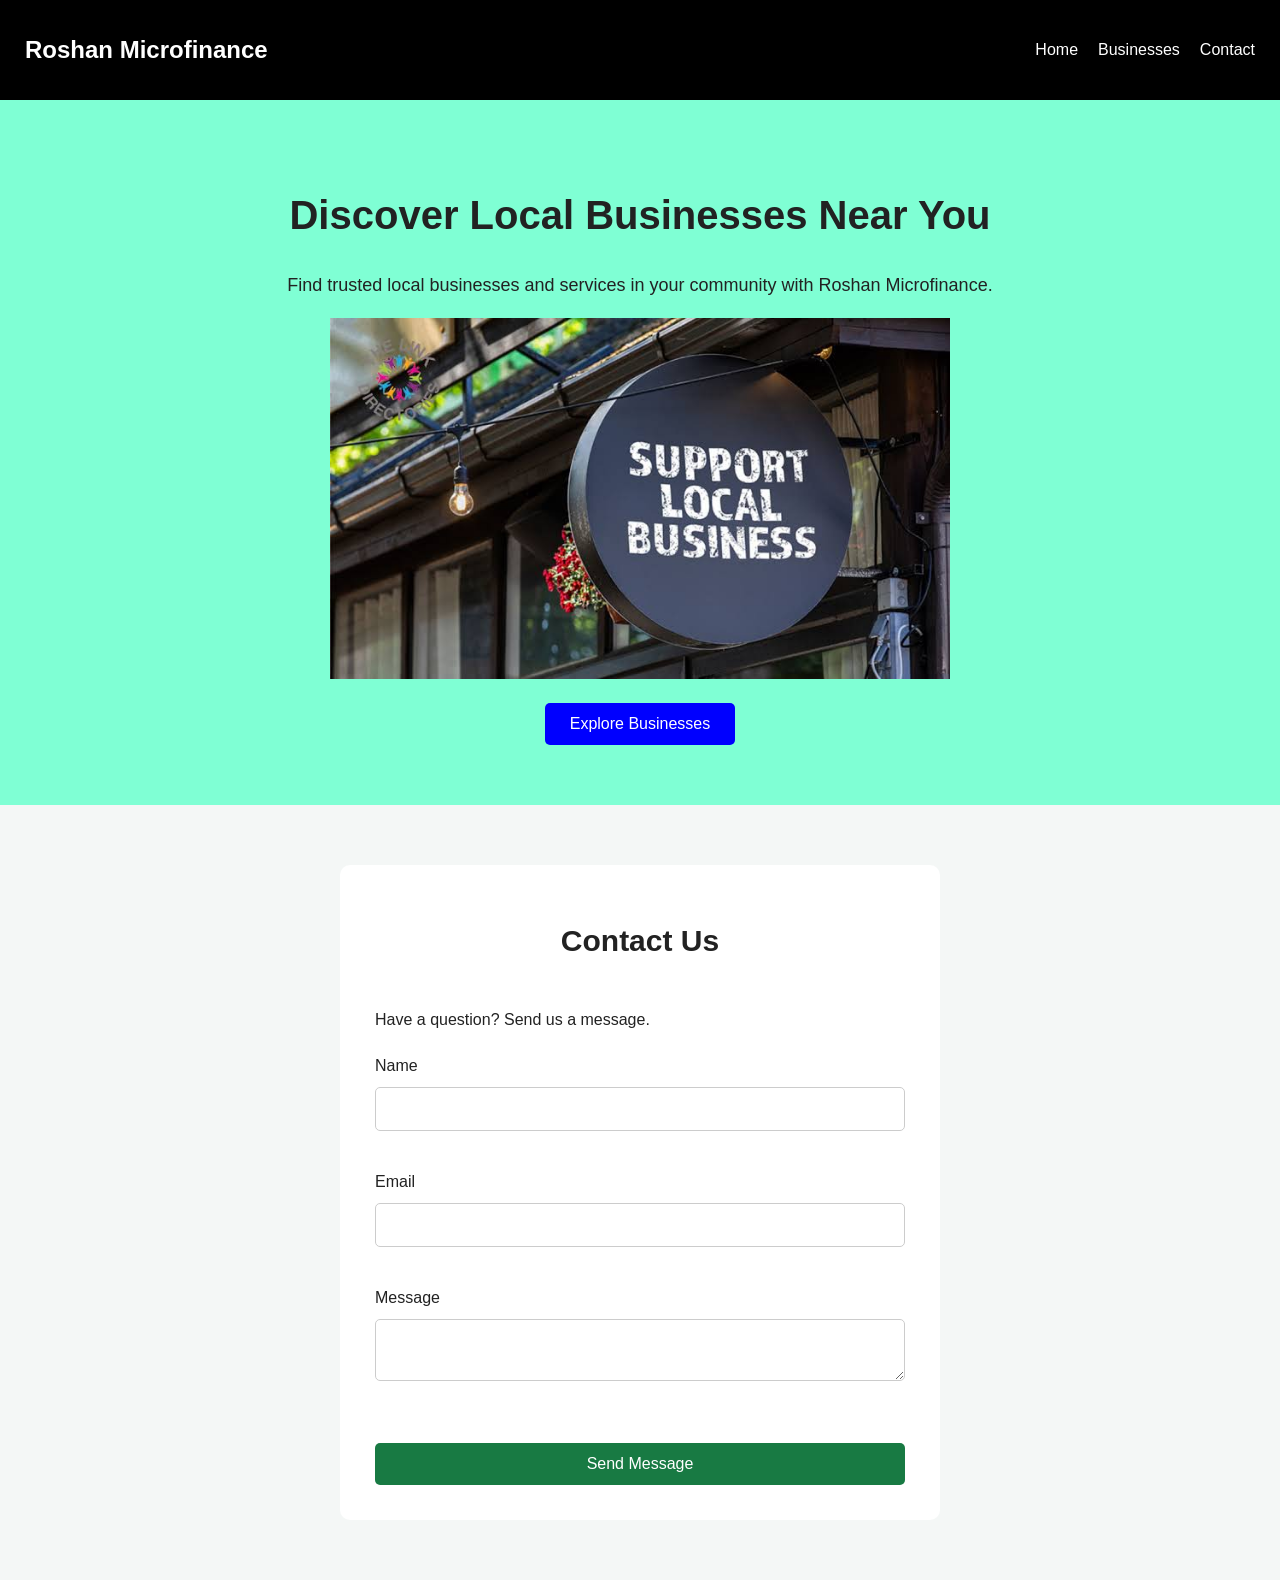
<file: index.html>
<!DOCTYPE html>
<html lang="en">
<head>
    <meta charset="UTF-8">
    <meta name="viewport" content="width=device-width, initial-scale=1.0">
    <title>Roshan Microfinance</title>
    <link rel="stylesheet" href="style.css">
</head>

<body>
    <header>
        <h1>Roshan Microfinance</h1>
        <button class="menu-btn" type="button" aria-label="Toggle navigation">☰</button>

        <nav>
            <a href="#hero">Home</a>
            <a href="listings.html">Businesses</a>
            <a href="#contact">Contact</a>
        </nav>
    </header>

    <main>
        <section class="hero" id="hero">
            <h1>Discover Local Businesses Near You</h1>
            <p>Find trusted local businesses and services in your community with Roshan Microfinance.</p>
            <img src="images/images (1).jpg" alt="Local business">
            <br>
            <a href="listings.html">Explore Businesses</a>
        </section>

        <section id="contact">
            <form id="contactForm">
                <h2>Contact Us</h2>
                <p>Have a question? Send us a message.</p>

                <label for="name">Name</label>
                <input type="text" id="name" name="name" required>
                <br>

                <label for="email">Email</label>
                <input type="email" id="email" name="email" required>
                <br>

                <label for="message">Message</label>
                <textarea id="message" name="message" required></textarea>
                <br>

                <button type="submit">Send Message</button>
                <p id="successMessage" hidden>Message sent</p>
            </form>
        </section>
    </main>

    <script src="script.js"></script>
</body>
</html>
</file>
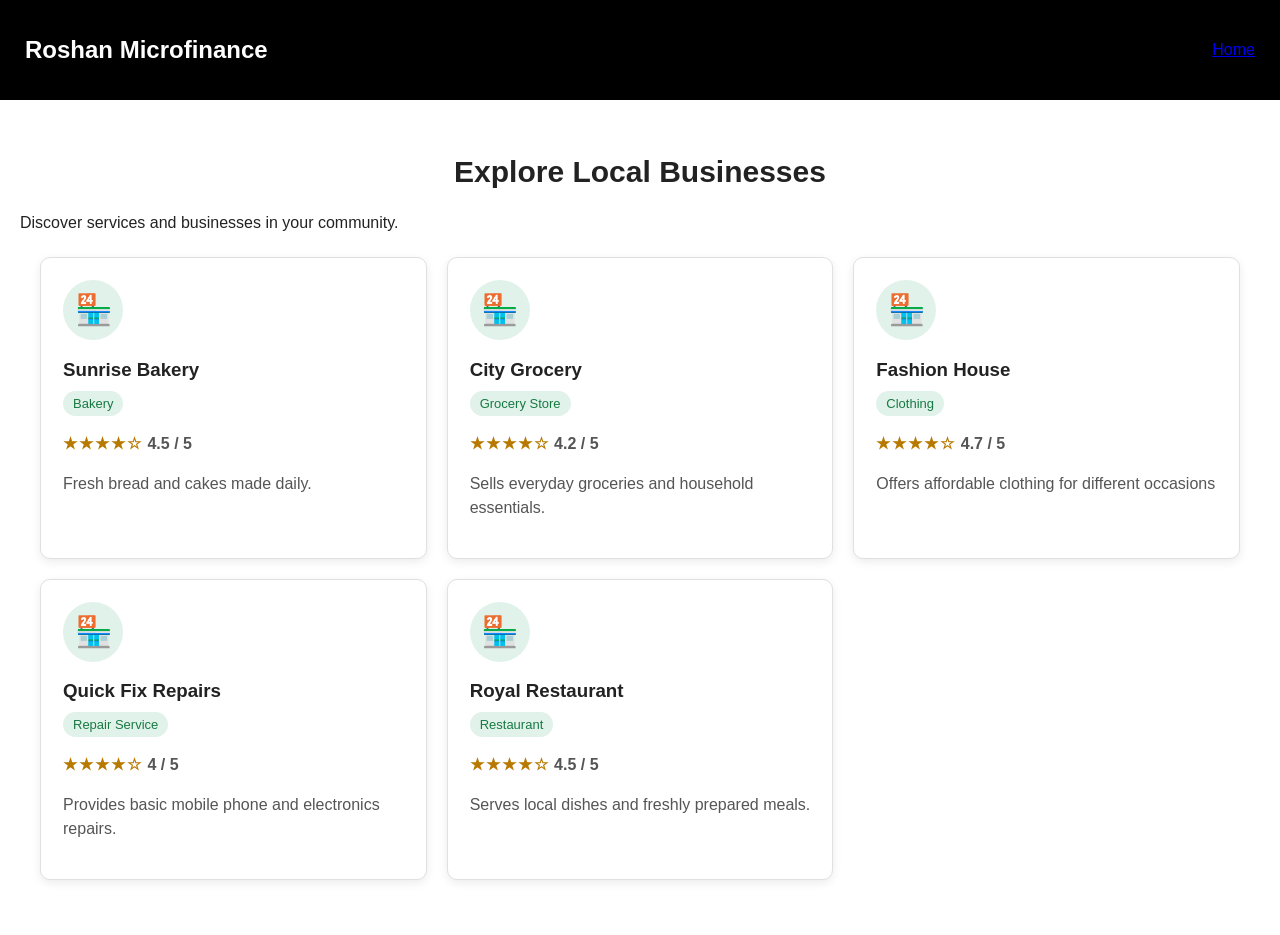
<file: listings.html>
<!DOCTYPE html>
<html lang="en">
<head>
    <meta charset="UTF-8">
    <meta name="viewport" content="width=device-width, initial-scale=1.0">
    <title>Business Listings | Roshan Microfinance</title>
    <link rel="stylesheet" href="style.css">
</head>
<body>
    <header>
        <h1>Roshan Microfinance</h1>
        <a href="index.html">Home</a>
    </header>

    <main>
        <section>
            <h2>Explore Local Businesses</h2>
            <p>Discover services and businesses in your community.</p>

            <div id="businessList"></div>
            <p id="statusMessage" role="status"></p>
        </section>
    </main>

    <script src="listings.js"></script>
</body>
</html>
</file>
<file: style.css>
* {
    box-sizing: border-box;
}

body {
    margin: 0;
    font-family: Arial, sans-serif;
    color: #222;
}

header {
    background-color: black;
    color: white;
    min-height: 80px;
    display: flex;
    align-items: center;
    justify-content: space-between;
    flex-wrap: wrap;
    padding: 15px 25px;
}

header h1 {
    font-size: 24px;
}

.menu-btn {
    display: block;
    width: auto;
    margin: 0;
}

nav {
    display: none;
    flex-direction: column;
    width: 100%;
}

nav a {
    text-decoration: none;
    color: white;
    margin: 10px 0;
}

img {
    max-width: 90%;
    height: auto;
}

.hero {
    text-align: center;
    padding: 60px 20px;
    background-color: aquamarine;
}

.hero h1 {
    font-size: 25px;
}

.hero p {
    font-size: 15px;
    line-height: 1.6;
}

button {
    margin-top: 20px;
    padding: 12px 25px;
    background-color: blue;
    color: white;
    border: none;
    border-radius: 5px;
    cursor: pointer;
    transition: 0.3s;
}

button:hover {
    background-color: white;
    color: blue;
}

.hero a {
    display: inline-block;
    margin-top: 20px;
    padding: 12px 25px;
    background-color: blue;
    color: white;
    text-decoration: none;
    border-radius: 5px;
    transition: 0.3s;
}

.hero a:hover {
    background-color: white;
    color: blue;
}

#contact {
    padding: 40px 20px;
    background-color: #f4f7f6;
}

#contactForm {
    display: flex;
    flex-direction: column;
    gap: 12px;
    background-color: white;
    max-width: 500px;
    width: 100%;
    margin: 0 auto;
    padding: 25px;
    border-radius: 10px;
}

h2 {
    font-size: 30px;
    text-align: center;
}

#contactForm input,
#contactForm textarea {
    width: 100%;
    padding: 12px;
    border: 1px solid #ccc;
    border-radius: 5px;
    font-size: 16px;
}

#contactForm textarea {
    resize: vertical;
}

#contactForm button {
    width: 100%;
    background-color: #187a43;
    font-size: 16px;
}

#contactForm button:hover {
    background-color: #125d32;
    color: white;
}

#successMessage {
    padding: 12px;
    background-color: #d4edda;
    color: #155724;
    border-radius: 5px;
    font-size: 16px;
    text-align: center;
}

main > section {
    padding: 30px 20px;
}

#businessList {
    display: grid;
    grid-template-columns: 1fr;
    gap: 20px;
    max-width: 1200px;
    margin: 25px auto;
}

.business-card {
    background-color: white;
    padding: 22px;
    border: 1px solid #e0e0e0;
    border-radius: 10px;
    box-shadow: 0 3px 10px rgba(0, 0, 0, 0.08);
    transition: transform 0.2s, box-shadow 0.2s;
}

.business-card:hover {
    transform: translateY(-4px);
    box-shadow: 0 6px 16px rgba(0, 0, 0, 0.12);
}

.business-logo {
    width: 60px;
    height: 60px;
    display: flex;
    align-items: center;
    justify-content: center;
    background-color: #e0f2e9;
    border-radius: 50%;
    font-size: 30px;
}

.business-card h3 {
    margin-bottom: 10px;
    color: #222;
}

.category {
    display: inline-block;
    background-color: #e0f2e9;
    color: #187a43;
    padding: 5px 10px;
    border-radius: 15px;
    font-size: 13px;
}

.rating,
.stars {
    color: #b77900;
    font-weight: bold;
}

.stars {
    letter-spacing: 2px;
}

.business-card p {
    line-height: 1.5;
    color: #555;
}

@media (min-width: 601px) {
    header {
        min-height: 100px;
        flex-wrap: nowrap;
    }

    .menu-btn {
        display: none;
    }

    nav {
        display: flex;
        flex-direction: row;
        width: auto;
    }

    nav a {
        margin: 0 0 0 20px;
    }

    img {
        width: 50%;
    }

    .hero h1 {
        font-size: 40px;
    }

    .hero p {
        font-size: 18px;
    }

    #contact {
        padding: 60px 40px;
    }

    #contactForm {
        max-width: 600px;
        padding: 35px;
    }

    #businessList {
        grid-template-columns: repeat(2, minmax(0, 1fr));
    }
}

@media (min-width: 901px) {
    #businessList {
        grid-template-columns: repeat(3, minmax(0, 1fr));
    }
}

@media (max-width: 600px) {
    header h1 {
        font-size: 22px;
    }

    .business-card {
        width: 100%;
    }
}
</file>
